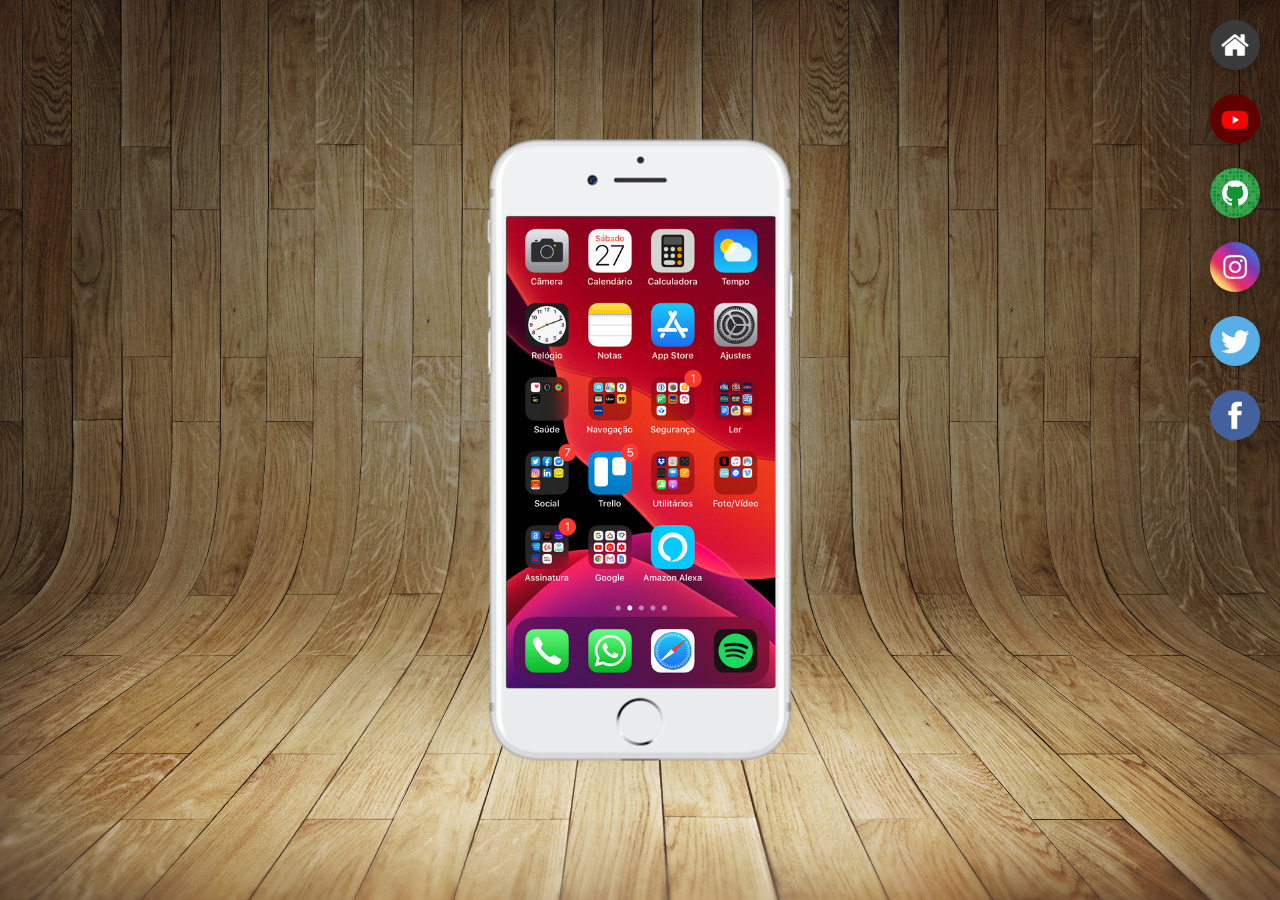
<file: index.html>
<!DOCTYPE html>
<html lang="pt-br">
<head>
    <meta charset="UTF-8">
    <meta name="viewport" content="width=device-width, initial-scale=1.0">
    <title>Rede Social</title>
    <link rel="shortcut icon" href="favicon.ico" type="image/x-icon">
    <link rel="stylesheet" href="edilo/style.css">
</head>
<body>
    <main>
        <section class="telefone">
            <iframe src="home.html" name="tela" id="tela" iframeborder="0">
                Seu navegador não suporta iframes.
            </iframe>
        </section>
        <section class="redes">
            <a href="home.html" target="tela">
                <img src="imagens/logo-home.jpg" alt="Logo da Rede Social">
            </a> <br>                                                     
            <a href="youtube.html" target="tela">
                <img src="imagens/logo-youtube.jpg" alt="Logo da Rede Social">
            </a> <br>
            <a href="#" target="tela">
                <img src="imagens/logo-github.jpg" alt="Logo da Rede Social">
            </a> <br>
            <a href="#" target="tela">
                <img src="imagens/logo-instagram.jpg" alt="Logo da Rede Social">
            </a> <br>
            <a href="#" target="tela">
                <img src="imagens/logo-twitter.jpg" alt="Logo da Rede Social"> 
            </a> <br>
            <a href="#" target="tela">
                <img src="imagens/logo-facebook.jpg" alt="Logo da Rede Social">
            </a>
        </section>
    </main>
</body>
</html>
</file>
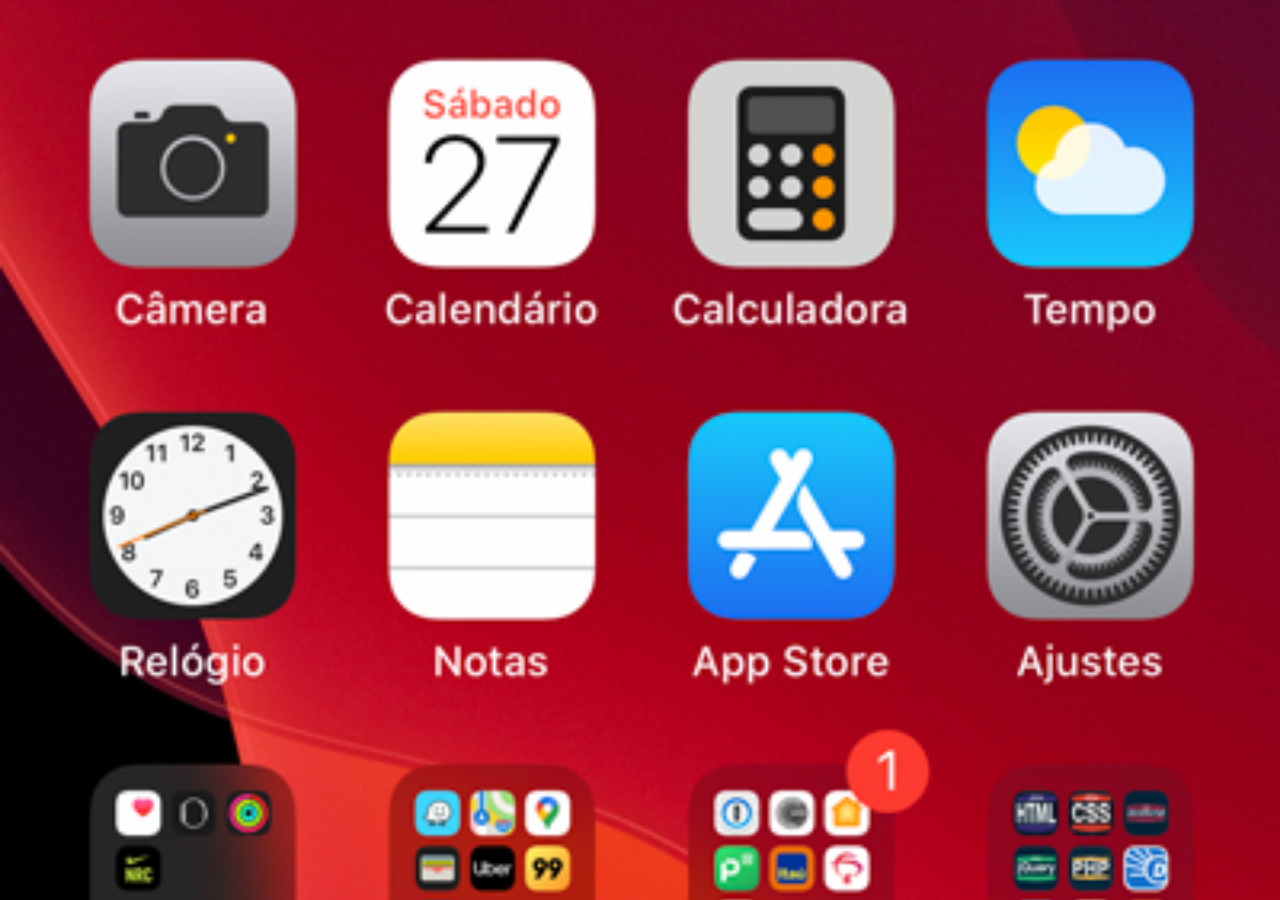
<file: home.html>
<!DOCTYPE html>
<html lang="pt-br">
<head>
    <meta charset="UTF-8">
    <meta name="viewport" content="width=device-width, initial-scale=1.0">
    <title>home</title>
</head>
<style>
    * {
        margin: 0;
        padding: 0;
        box-sizing: border-box;
    }

    body {
        width: 100vw;
        height: 100vh;
        background: black url(imagens/tela-home.jpg) no-repeat top center;
        background-size: cover;
    }
</style>
<body>
    
</body>
</html>
</file>
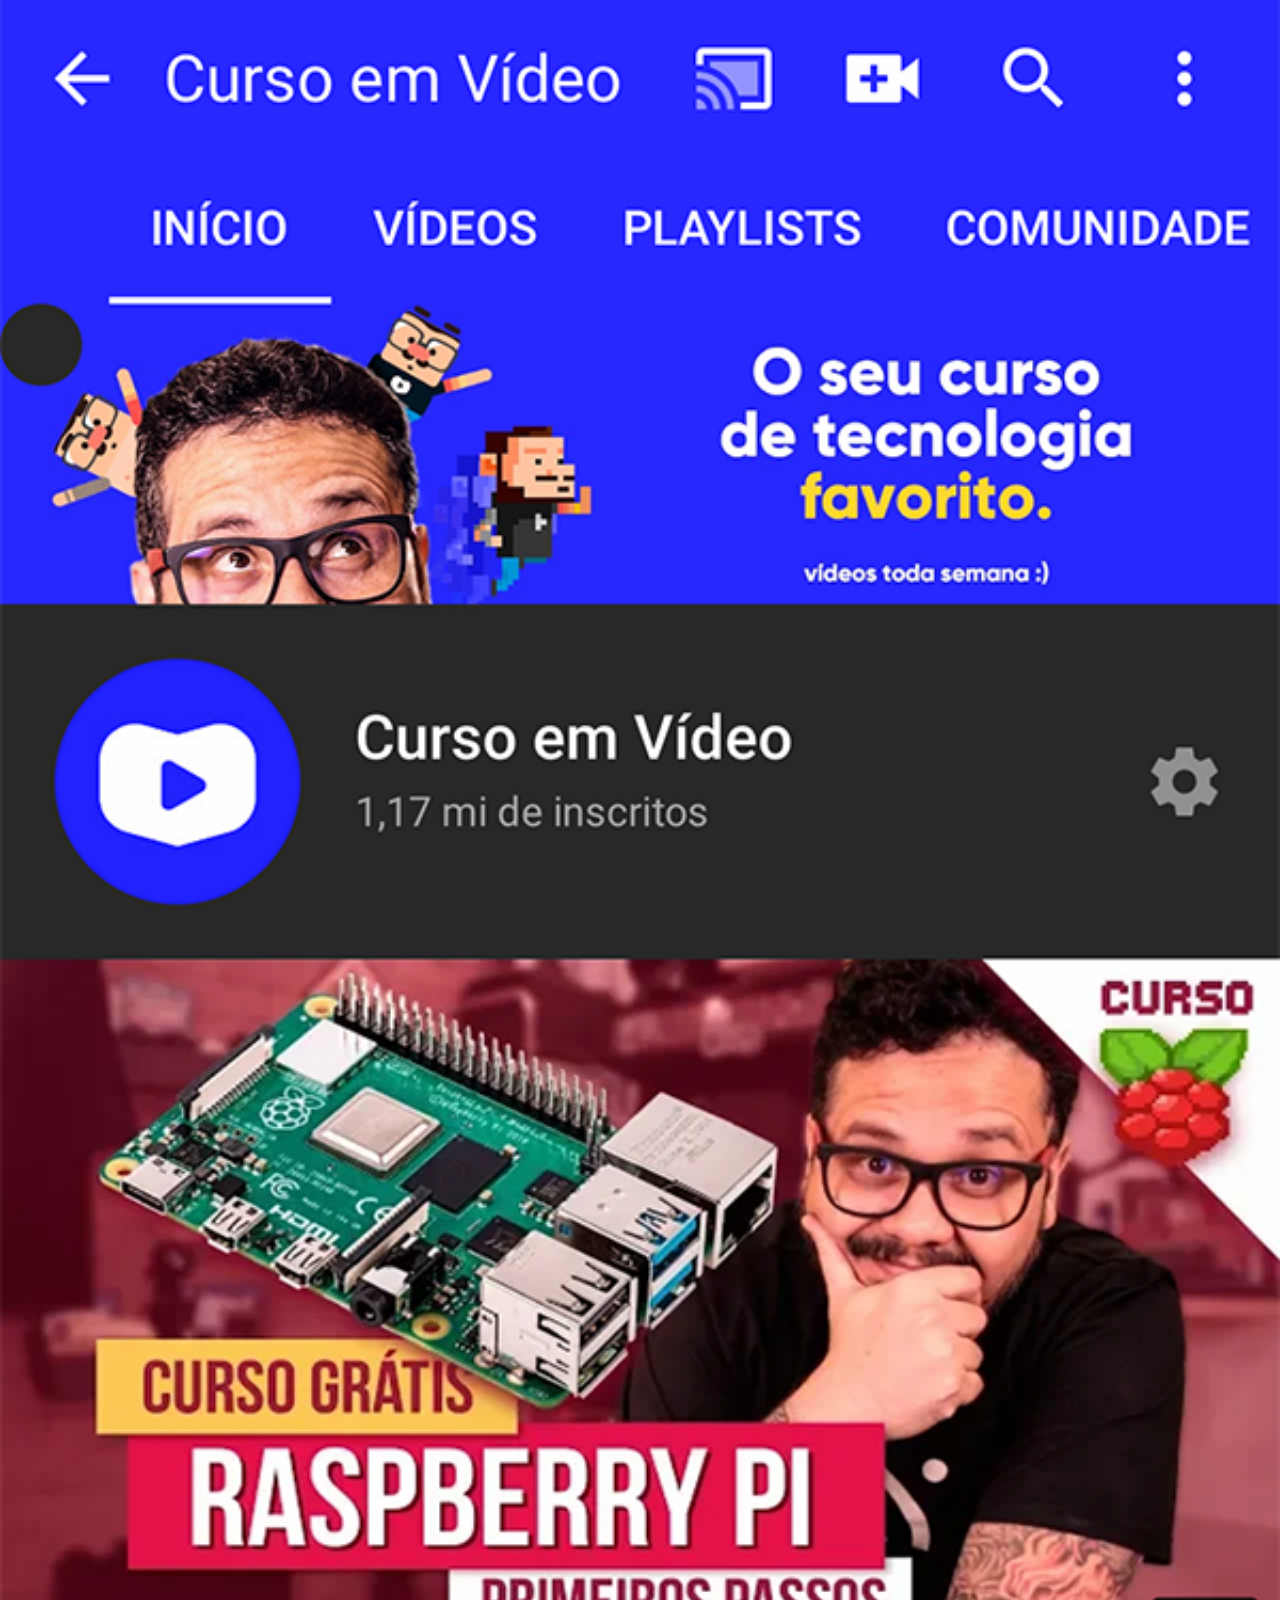
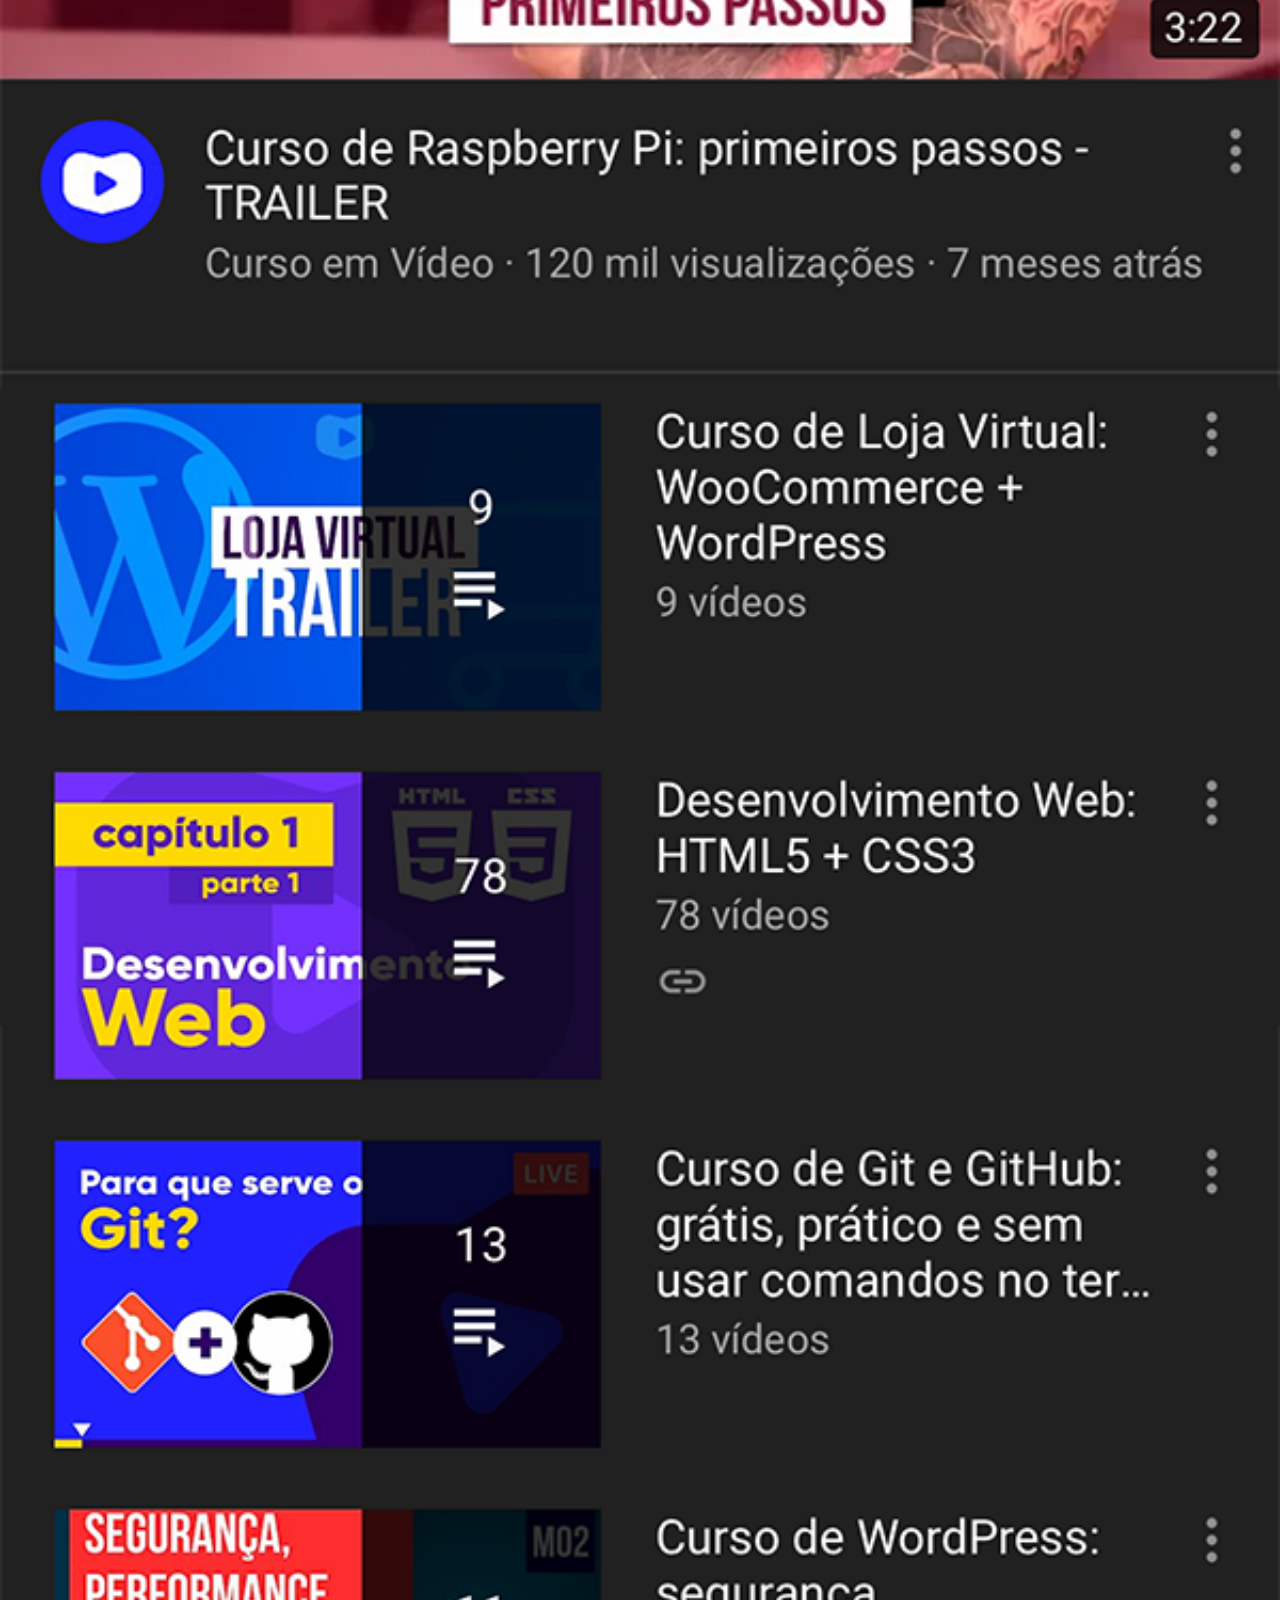
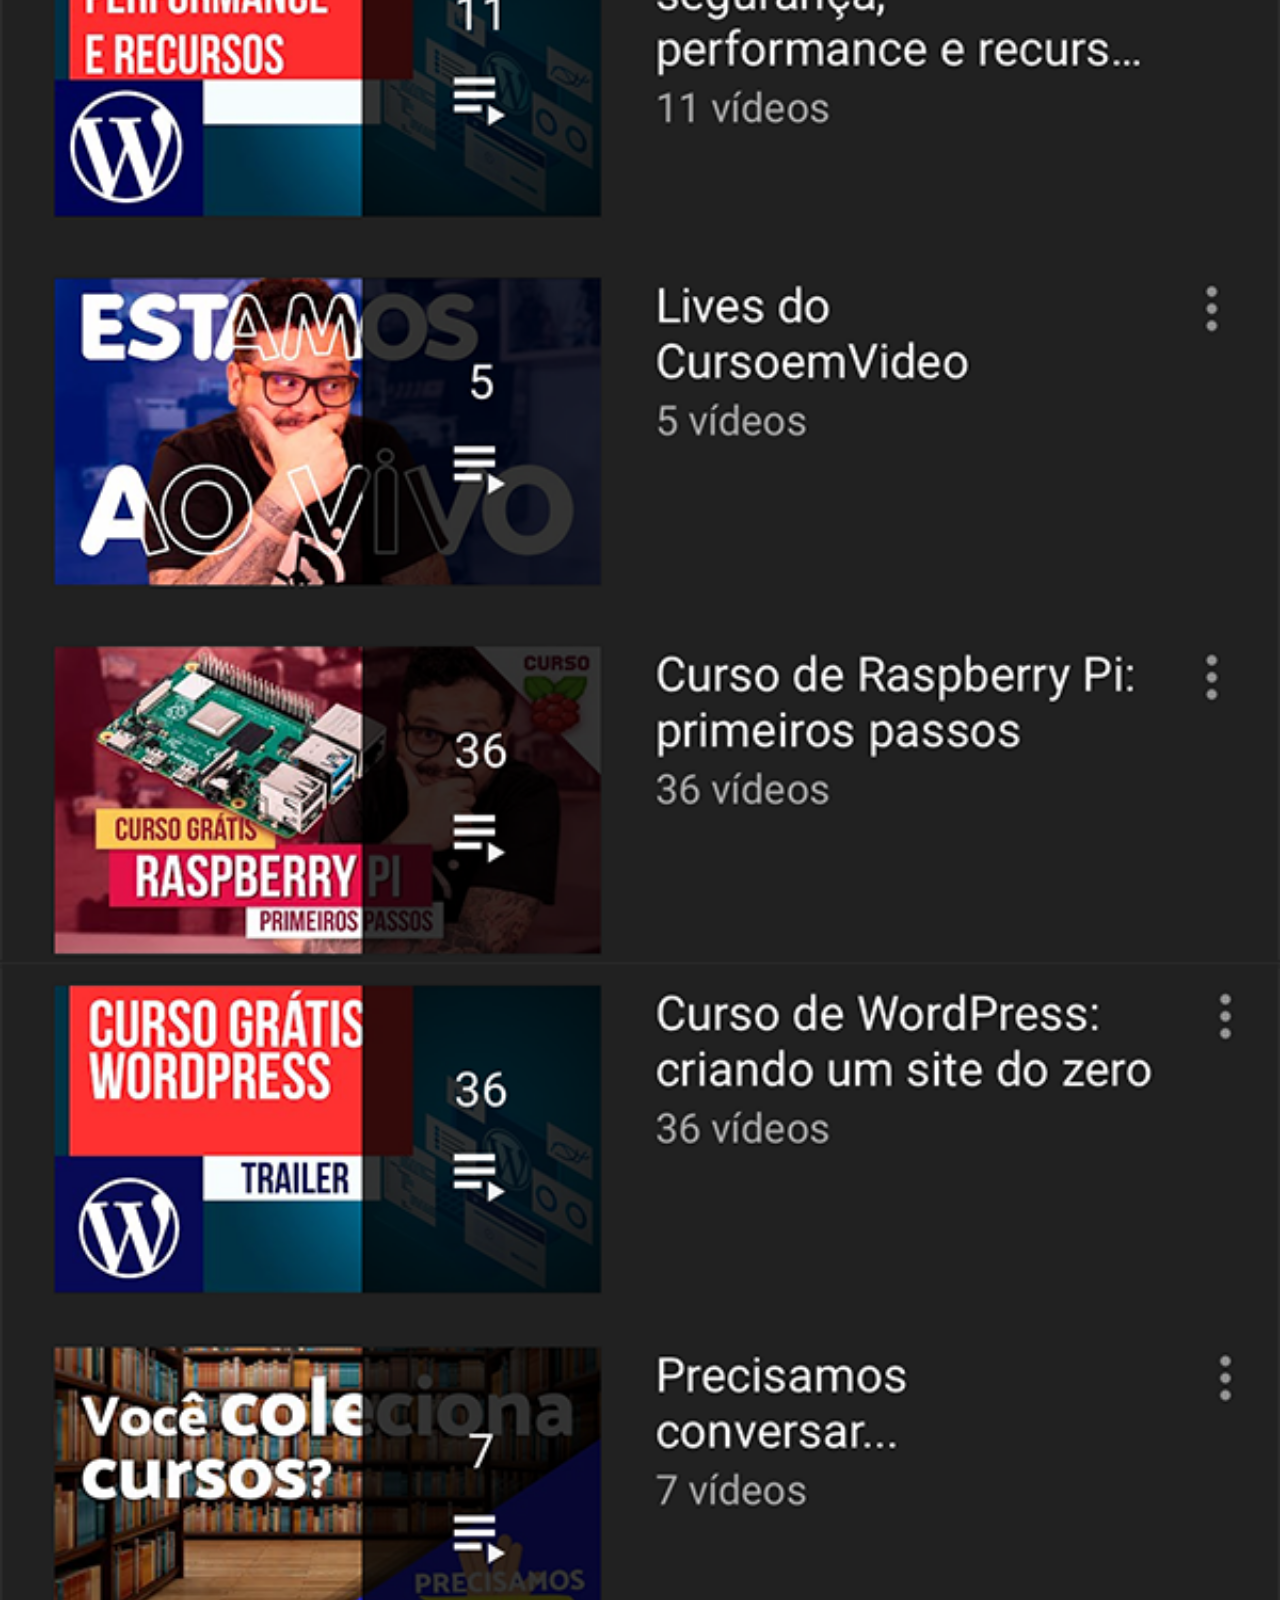
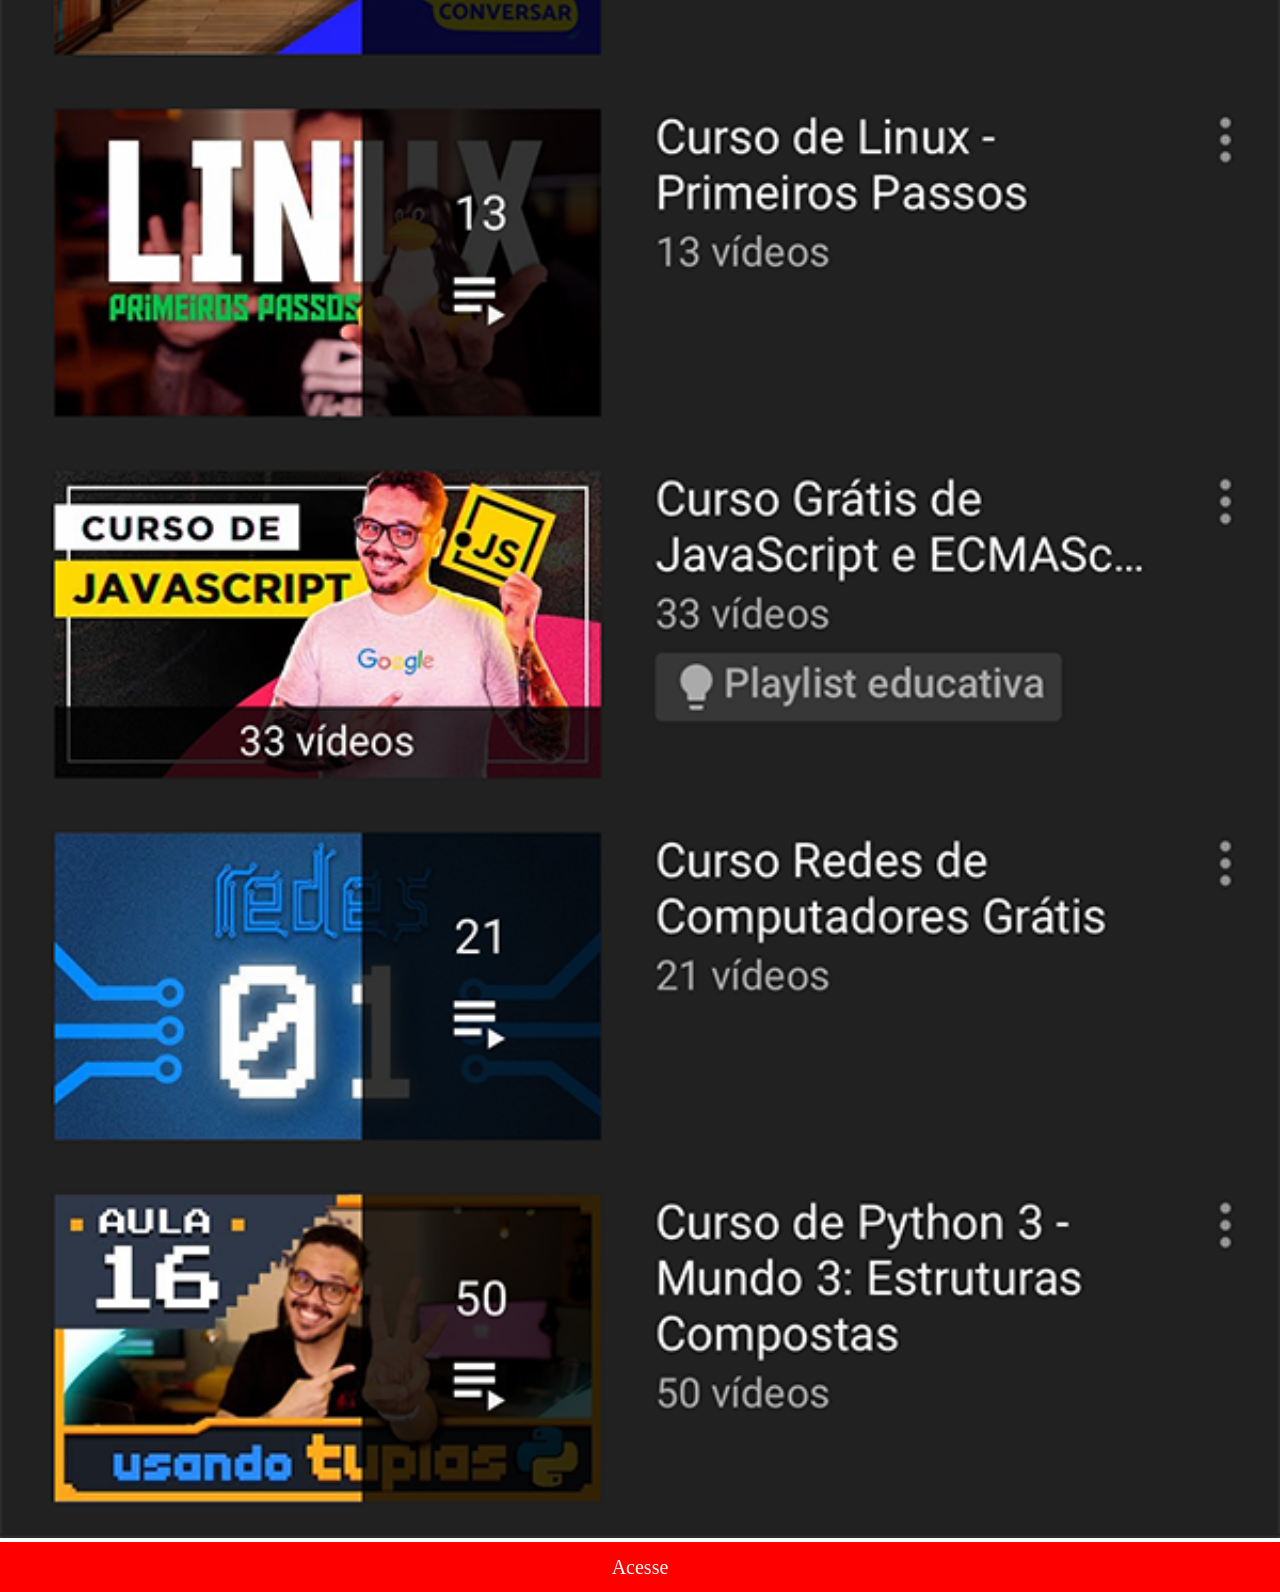
<file: youtube.html>
<!DOCTYPE html>
<html lang="pt-br">
<head>
    <meta charset="UTF-8">
    <meta name="viewport" content="width=device-width, initial-scale=1.0">
    <title>YouTube</title>
    <style>
         * {
            margin: 0;
            padding: 0;
            box-sizing: border-box;
        }

        ::-webkit-scrollbar {
            width: 0px;
            height: 0px;
        }

        img{
            width: 100vw;
        }

        a{
            display: block;
            width: 100%;
            height: 50px;
            background-color: #ff0000;
            color: #fff;
            text-align: center;
            line-height: 50px;
            text-decoration: none;
            font-size: 20px;
        }
    </style>
</head>
<body>
    <img src="imagens/tela-youtube.png" alt="Tela do YouTube">
    <a href="https://www.youtube.com/@cursoemvideo/playlists" target="_blank">Acesse</a>
</body>
</html>
</file>
<file: edilo/style.css>
@charset "UTF-8";

 * {
     margin: 0;
     padding: 0;
     box-sizing: border-box;
 }

 html,
 body {
     width: 100vw;
     height: 100vh;
     background-color: #000;
 }

 body {
     background: url("../imagens/fundo-madeira.jpg") no-repeat top center;
     background-size: cover;
     background-attachment: fixed;
 }

 main {
     position: relative;
     width: 100vw;
     height: 100vh;
 }

 section.telefone {
     position: absolute;
     top: 50%;
     left: 50%;

     transform: translate(-50%, -50%);

     width: 311px;
     height: 627px;

     background: url("../imagens/frame-iphone.png") no-repeat center center;
     background-size: cover;
 }

 iframe#tela {
     position: absolute;

     top: 80px;
     left: 22px;

     width: 269px;
     height: 471px;

     border: none;
 }

 .redes {
     text-align: right;
     padding: 10px;
 }

 .redes img {
     width: 50px;
     margin: 10px;

     border-radius: 50%;

     box-shadow: 0 4px 8px rgba(0, 0, 0, 0.2);

     transition: transform 0.3s, box-shadow 0.3s, border 0.3s;
 }

 .redes img:hover {
     border: 2px solid #fff;

     transform: translate(-3px, -3px);

     box-shadow: 0 6px 12px rgba(255, 255, 255, 0.3);
 }
</file>
